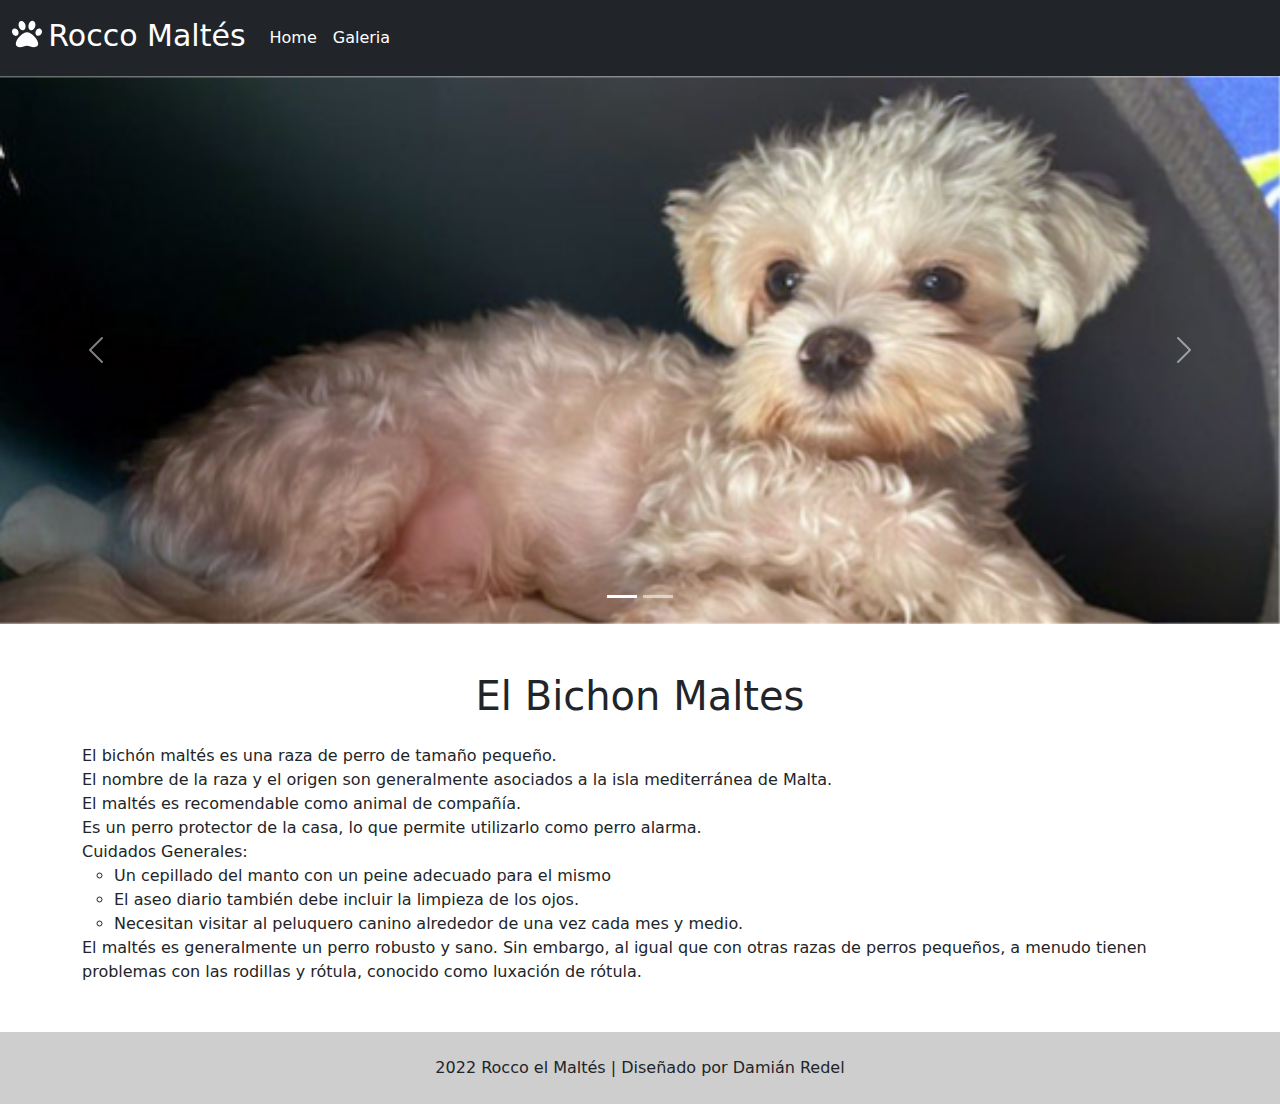
<file: SCSS_RoccoMaltes/index.html>
<!DOCTYPE html>
<html lang="en">
<head>
    <meta charset="UTF-8">
    <meta http-equiv="X-UA-Compatible" content="IE=edge">
    <meta name="viewport" content="width=device-width, initial-scale=1.0">
    <link rel="stylesheet" href="css/bootstrap.css">
    <link rel="stylesheet" href="css/estilos.css">
    <script src="js/bootstrap.min.js"></script>
    <title>Rocco Maltés</title>
</head>
<body>
  

      <nav class="navbar navbar-expand-lg navbar-dark bg-dark">
        <div class="container-fluid">
          <a class="navbar-brand" href="#">  <img class="logo" src="img/logo.svg" alt=""> 
            <span>Rocco Maltés</span></a>
          <button class="navbar-toggler" type="button" data-bs-toggle="collapse" data-bs-target="#navbarSupportedContent" aria-controls="navbarSupportedContent" aria-expanded="false" aria-label="Toggle navigation">
            <span class="navbar-toggler-icon"></span>
          </button>
          <div class="collapse navbar-collapse" id="navbarSupportedContent">
            <ul class="navbar-nav me-auto mb-2 mb-lg-0">
              <li class="nav-item">
                <a class="nav-link active" aria-current="page" href="index.html">Home</a>
              </li>
              <li class="nav-item">
                <a class="nav-link active" aria-current="page" href="galeria.html">Galeria</a>
              </li>
             
              
            </ul>
           
          </div>
        </div>
      </nav>


      <div id="carouselExampleIndicators" class="carousel slide" data-bs-ride="true">
        <div class="carousel-indicators">
          <button type="button" data-bs-target="#carouselExampleIndicators" data-bs-slide-to="0" class="active" aria-current="true" aria-label="Slide 1"></button>
          <button type="button" data-bs-target="#carouselExampleIndicators" data-bs-slide-to="1" aria-label="Slide 2"></button>
        
        </div>
        <div class="carousel-inner">
          <div class="carousel-item active">
            <img src="img/rocco_header2.jpg" class="d-block w-100" alt="imagen1_slider">
          </div>
          <div class="carousel-item">
            <img src="img/rocco_header3.jpg" class="d-block w-100" alt="imagen2_slider">
          </div>
        
        </div>
        <button class="carousel-control-prev" type="button" data-bs-target="#carouselExampleIndicators" data-bs-slide="prev">
          <span class="carousel-control-prev-icon" aria-hidden="true"></span>
          <span class="visually-hidden">Previous</span>
        </button>
        <button class="carousel-control-next" type="button" data-bs-target="#carouselExampleIndicators" data-bs-slide="next">
          <span class="carousel-control-next-icon" aria-hidden="true"></span>
          <span class="visually-hidden">Next</span>
        </button>
      </div>


<div class="container mt-5">

    <h1 class="d-flex justify-content-center pb-3">El Bichon Maltes</h1>
    
    <ul class="list-unstyled">
      <li>El bichón maltés es una raza de perro de tamaño pequeño.</li>
      <li>El nombre de la raza y el origen son generalmente asociados a la isla mediterránea de Malta.</li>
      <li>El maltés es recomendable como animal de compañía.</li>
      <li>Es un perro protector de la casa, lo que permite utilizarlo como perro alarma.</li>
      <li>Cuidados Generales:
        <ul>
          <li>Un cepillado del manto con un peine adecuado para el mismo</li>
          <li>El aseo diario también debe incluir la limpieza de los ojos.</li>
          <li>Necesitan visitar al peluquero canino alrededor de una vez cada mes y medio.</li>
        </ul>
      </li>
      <li>El maltés es generalmente un perro robusto y sano. Sin embargo, al igual que con otras razas de perros pequeños, a menudo tienen problemas con las rodillas y rótula, conocido como luxación de rótula.</li>
    </ul>
   


</div>      
      


<footer class="container-fluid mt-5">

<div class="container py-4">
    <div class="row">
        <div class="col">2022 Rocco el Maltés | Diseñado por Damián Redel</div>
    </div>
</div>

</footerr>

      
</body>
</html>
</file>
<file: SCSS_RoccoMaltes/css/estilos.css>
.logo {
  width: 30px;
  padding-bottom: 14px;
}

nav a span {
  font-size: 30px;
}

.imagenes img {
  border-radius: 8px;
  margin-bottom: 20px;
  width: 100%;
}

footer {
  background-color: #cecece;
  text-align: center;
}

/*# sourceMappingURL=estilos.css.map */
</file>
